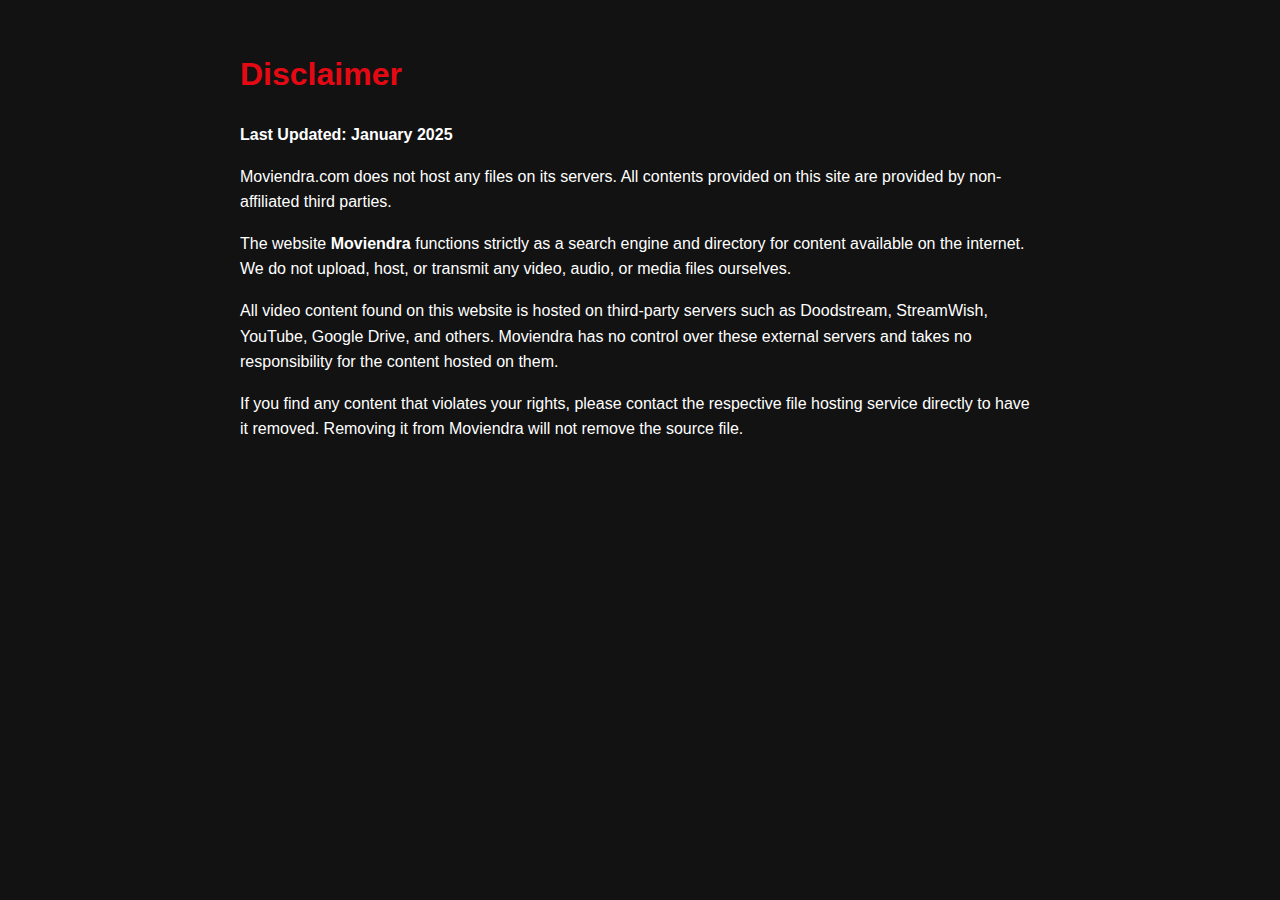
<file: disclaimer.html>
<!DOCTYPE html>
<html lang="en">
<head>
    <meta charset="UTF-8">
    <meta name="viewport" content="width=device-width, initial-scale=1.0">
    <title>Disclaimer - Moviendra</title>
    <style>
        body { background-color: #121212; color: #fff; font-family: sans-serif; padding: 20px; line-height: 1.6; }
        h1 { color: #e50914; }
        .container { max-width: 800px; margin: 0 auto; }
    </style>
</head>
<body>
    <div class="container">
        <h1>Disclaimer</h1>
        <p><strong>Last Updated: January 2025</strong></p>

        <p>Moviendra.com does not host any files on its servers. All contents provided on this site are provided by non-affiliated third parties.</p>

        <p>The website <strong>Moviendra</strong> functions strictly as a search engine and directory for content available on the internet. We do not upload, host, or transmit any video, audio, or media files ourselves.</p>

        <p>All video content found on this website is hosted on third-party servers such as Doodstream, StreamWish, YouTube, Google Drive, and others. Moviendra has no control over these external servers and takes no responsibility for the content hosted on them.</p>

        <p>If you find any content that violates your rights, please contact the respective file hosting service directly to have it removed. Removing it from Moviendra will not remove the source file.</p>
    </div>
</body>
</html>
</file>
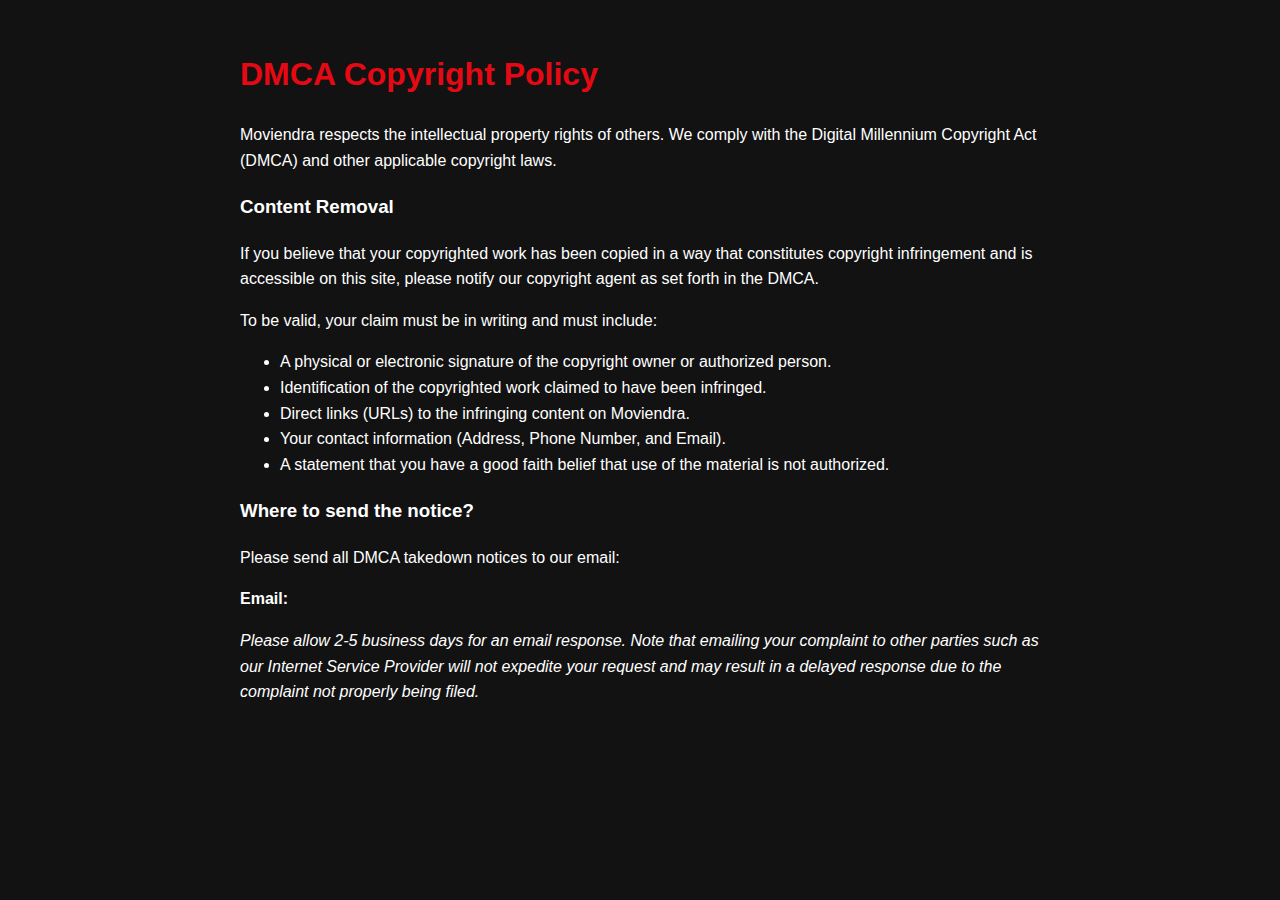
<file: dmca.html>
<!DOCTYPE html>
<html lang="en">
<head>
    <meta charset="UTF-8">
    <meta name="viewport" content="width=device-width, initial-scale=1.0">
    <title>DMCA Policy - Moviendra</title>
    <style>
        body { background-color: #121212; color: #fff; font-family: sans-serif; padding: 20px; line-height: 1.6; }
        h1 { color: #e50914; }
        .container { max-width: 800px; margin: 0 auto; }
    </style>
</head>
<body>
    <div class="container">
        <h1>DMCA Copyright Policy</h1>
        
        <p>Moviendra respects the intellectual property rights of others. We comply with the Digital Millennium Copyright Act (DMCA) and other applicable copyright laws.</p>

        <h3>Content Removal</h3>
        <p>If you believe that your copyrighted work has been copied in a way that constitutes copyright infringement and is accessible on this site, please notify our copyright agent as set forth in the DMCA.</p>

        <p>To be valid, your claim must be in writing and must include:</p>
        <ul>
            <li>A physical or electronic signature of the copyright owner or authorized person.</li>
            <li>Identification of the copyrighted work claimed to have been infringed.</li>
            <li>Direct links (URLs) to the infringing content on Moviendra.</li>
            <li>Your contact information (Address, Phone Number, and Email).</li>
            <li>A statement that you have a good faith belief that use of the material is not authorized.</li>
        </ul>

        <h3>Where to send the notice?</h3>
        <p>Please send all DMCA takedown notices to our email:</p>
        <p><strong>Email: </strong></p>
        
        <p><em>Please allow 2-5 business days for an email response. Note that emailing your complaint to other parties such as our Internet Service Provider will not expedite your request and may result in a delayed response due to the complaint not properly being filed.</em></p>
    </div>
</body>
</html>
</file>
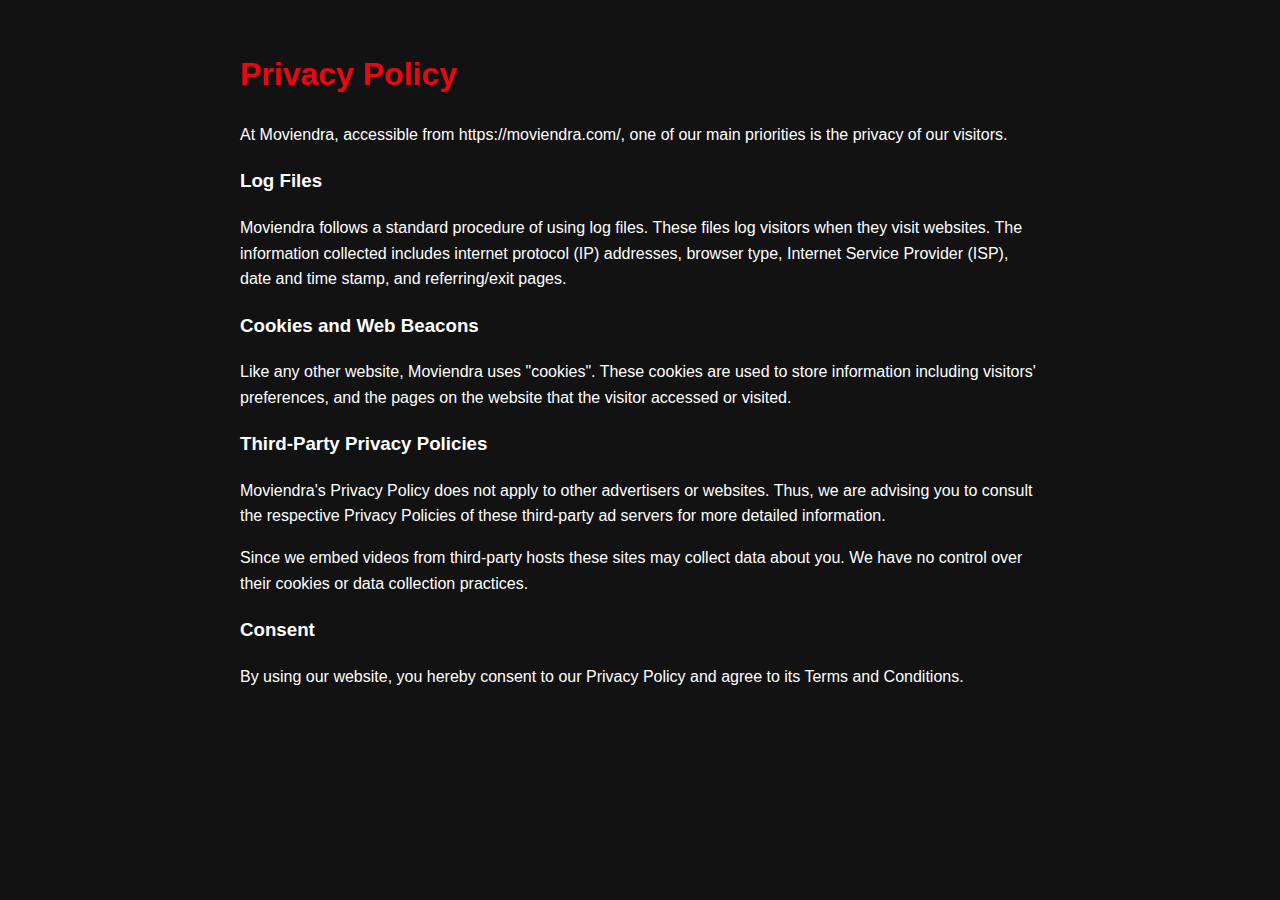
<file: privacy.html>
<!DOCTYPE html>
<html lang="en">
<head>
    <meta charset="UTF-8">
    <meta name="viewport" content="width=device-width, initial-scale=1.0">
    <title>Privacy Policy - Moviendra</title>
    <style>
        body { background-color: #121212; color: #fff; font-family: sans-serif; padding: 20px; line-height: 1.6; }
        h1 { color: #e50914; }
        .container { max-width: 800px; margin: 0 auto; }
    </style>
</head>
<body>
    <div class="container">
        <h1>Privacy Policy</h1>
        <p>At Moviendra, accessible from https://moviendra.com/, one of our main priorities is the privacy of our visitors.</p>

        <h3>Log Files</h3>
        <p>Moviendra follows a standard procedure of using log files. These files log visitors when they visit websites. The information collected includes internet protocol (IP) addresses, browser type, Internet Service Provider (ISP), date and time stamp, and referring/exit pages.</p>

        <h3>Cookies and Web Beacons</h3>
        <p>Like any other website, Moviendra uses "cookies". These cookies are used to store information including visitors' preferences, and the pages on the website that the visitor accessed or visited.</p>

        <h3>Third-Party Privacy Policies</h3>
        <p>Moviendra's Privacy Policy does not apply to other advertisers or websites. Thus, we are advising you to consult the respective Privacy Policies of these third-party ad servers for more detailed information.</p>
        
        <p>Since we embed videos from third-party hosts these sites may collect data about you. We have no control over their cookies or data collection practices.</p>

        <h3>Consent</h3>
        <p>By using our website, you hereby consent to our Privacy Policy and agree to its Terms and Conditions.</p>
    </div>
</body>
</html>
</file>
